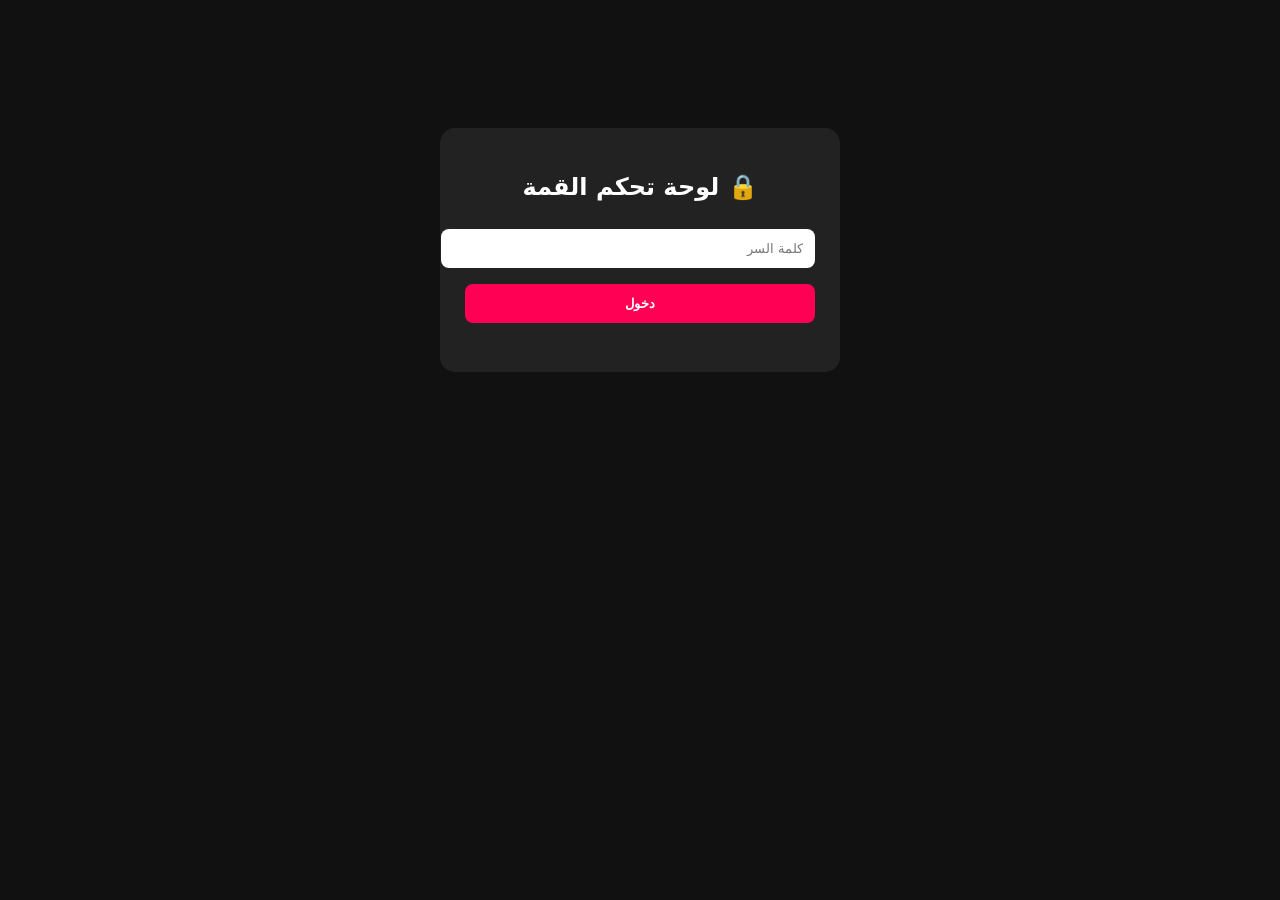
<file: admin.html>
<!DOCTYPE html>
<html lang="ar" dir="rtl">
<head>
<meta charset="UTF-8">
<meta name="viewport" content="width=device-width, initial-scale=1.0">
<title>لوحة تحكم متجر القمة</title>
<style>
body{font-family:system-ui;background:#111;color:#fff;padding:20px}
.login{max-width:350px;margin:100px auto;background:#222;padding:25px;border-radius:15px;text-align:center}
input,button,textarea{width:100%;padding:12px;margin:8px 0;border-radius:8px;border:none}
button{background:#ff0055;color:#fff;font-weight:bold;cursor:pointer}
.hidden{display:none}
.card{background:#1e1e1e;padding:15px;border-radius:10px;margin:10px 0}
</style>
</head>
<body>
<div id="loginBox" class="login">
<h2>🔒 لوحة تحكم القمة</h2>
<input type="password" id="pass" placeholder="كلمة السر">
<button onclick="checkPass()">دخول</button>
<p id="err" style="color:#ff5555"></p>
</div>

<div id="panel" class="hidden">
<h1>👑 لوحة تحكم متجر القمة</h1>
<p>مرحبا! كلمة سرك هي: ff12345</p>
<p>رابط متجرك: suluknet2000-bot.github.io/alqima-stor</p>
<a href="index.html"><button style="background:#00cc66">🛍️ افتح المتجر</button></a>
<a href="https://t.me/ismil777"><button style="background:#0088cc">📢 قناتك @ismil777</button></a>
<br><br>
<div style="background:#222;padding:15px;border-radius:10px">
<h3>طريقة تعديل المنتجات:</h3>
<p>1- ارجع لصفحة المستودع</p>
<p>2- اضغط على ملف index.html</p>
<p>3- اضغط قلم التعديل ✏️</p>
<p>4
</file>
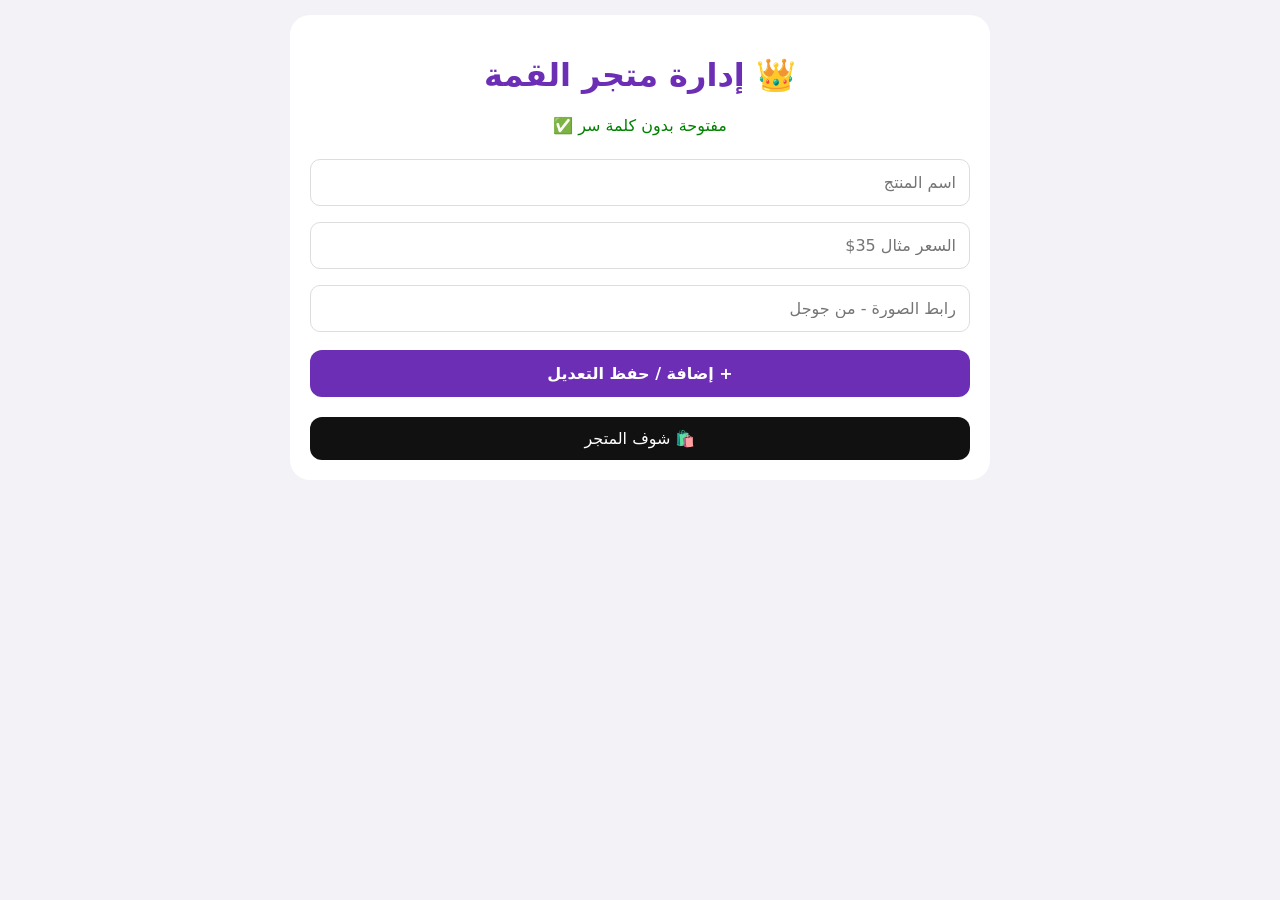
<file: dashboard.html>
<!DOCTYPE html>
<html lang="ar" dir="rtl">
<head>
<meta charset="UTF-8"><meta name="viewport" content="width=device-width, initial-scale=1.0">
<title>إدارة القمة - بدون باسوورد</title>
<style>*{box-sizing:border-box;font-family:system-ui}body{background:#f2f2f7;margin:0;padding:15px}.box{max-width:700px;margin:auto;background:#fff;padding:20px;border-radius:20px}h1{text-align:center;color:#6C2EB5}input{width:100%;padding:13px;margin:8px 0;border:1px solid #ddd;border-radius:10px;font-size:16px}.btn{width:100%;padding:14px;border:none;border-radius:12px;font-weight:bold;color:#fff;cursor:pointer;margin-top:10px;font-size:16px}.add{background:#6C2EB5}.prod{display:flex;gap:10px;align-items:center;border:1px solid #eee;padding:10px;border-radius:12px;margin:10px 0}.prod img{width:60px;height:60px;object-fit:cover;border-radius:10px}.del{background:#ff3b30;color:#fff;padding:6px 10px;border:none;border-radius:8px}.edit{background:#007aff;color:#fff;padding:6px 10px;border:none;border-radius:8px}</style>
</head>
<body>
<div class="box">
<h1>👑 إدارة متجر القمة</h1>
<p style="text-align:center;color:green">مفتوحة بدون كلمة سر ✅</p>
<input id="name" placeholder="اسم المنتج">
<input id="price" placeholder="السعر مثال 35$">
<input id="img" placeholder="رابط الصورة - من جوجل">
<button class="btn add" onclick="addProd()">+ إضافة / حفظ التعديل</button>
<div id="list"></div>
<a href="index.html" style="display:block;text-align:center;margin-top:20px;background:#111;color:#fff;padding:12px;border-radius:12px;text-decoration:none">🛍️ شوف المتجر</a>
</div>
<script>
let products=JSON.parse(localStorage.getItem('alqima_products')||'[]');
let editIndex=-1;
function render(){list.innerHTML='';products.forEach((p,i)=>{list.innerHTML+=`<div class="prod"><img src="${p.img}"><div style="flex:1"><b>${p.name}</b><br>${p.price}</div><button class="edit" onclick="editProd(${i})">تعديل</button><button class="del" onclick="delProd(${i})">حذف</button></div>`});}
function addProd(){let n=name.value.trim(),pr=price.value.trim(),im=img.value.trim();if(!n||!pr||!im)return alert('عبي كل الحقول');if(editIndex>-1){products[editIndex]={name:n,price:pr,img:im};editIndex=-1;}else products.push({name:n,price:pr,img:im});localStorage.setItem('alqima_products',JSON.stringify(products));name.value=price.value=img.value='';render();}
function delProd(i){if(confirm('تحذف؟')){products.splice(i,1);localStorage.setItem('alqima_products',JSON.stringify(products));render();}}
function editProd(i){let p=products[i];name.value=p.name;price.value=p.price;img.value=p.img;editIndex=i;window.scrollTo(0,0);}
render();
</script>
</body>
</html>
</file>
